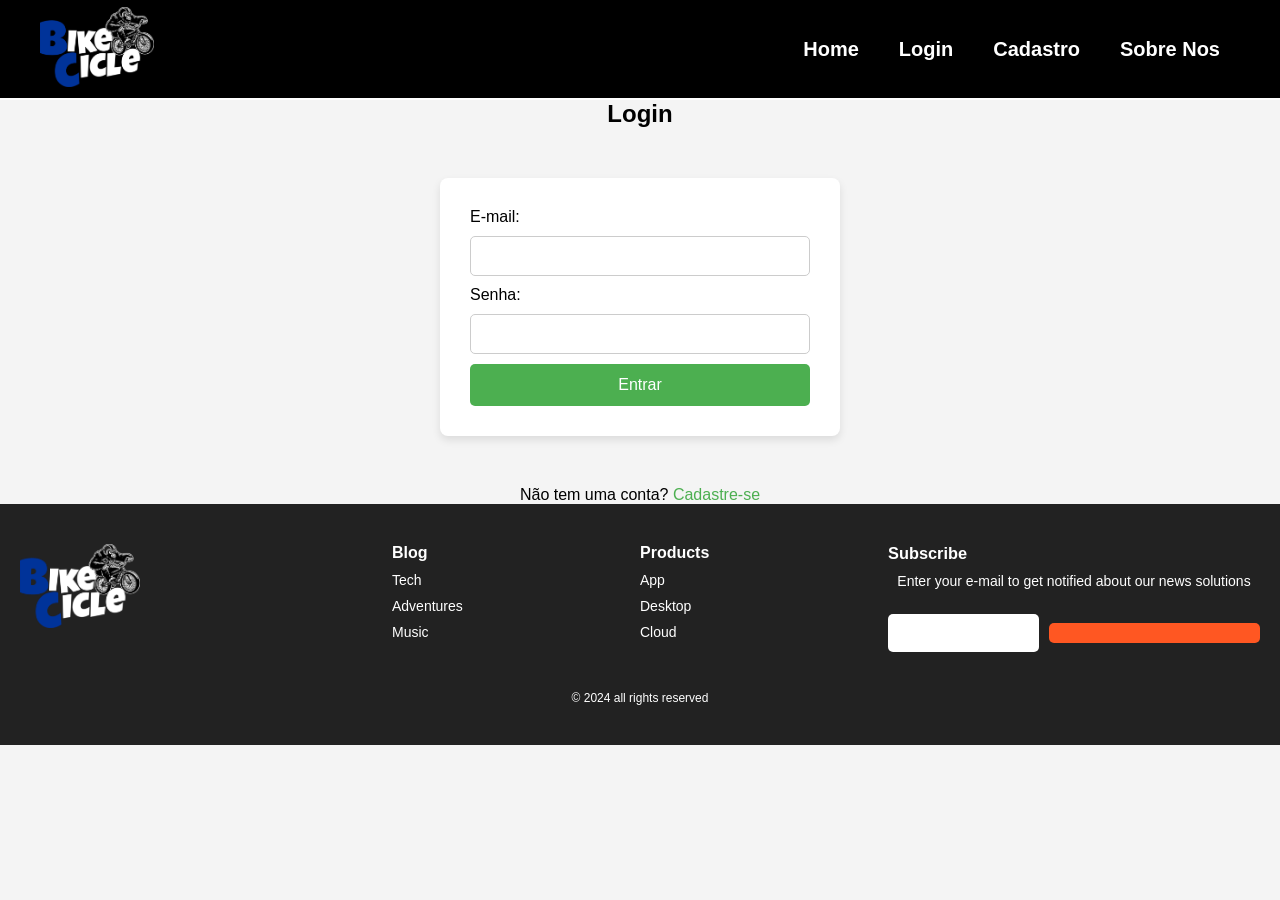
<file: site/formulario/login.html>
<!DOCTYPE html>
<html lang="pt-br">
<head>
    <link rel="stylesheet" href="../css/style.css"> <!-- Estilo geral -->
    <link rel="stylesheet" href="../css/header.css"> <!-- Estilo do cabeçalho -->
    <link rel="stylesheet" href="../css/footer.css"> <!-- Estilo do rodapé -->
    <link rel="stylesheet" href="../css/cadastro.css"> <!-- Estilo específico de cadastro -->
    
    <meta charset="UTF-8">
    <meta http-equiv="X-UA-Compatible" content="IE=edge">
    <meta name="viewport" content="width=device-width, initial-scale=1.0">
    <title>Login | BikeCicle</title>
</head>
<body>
    <header>
        <div id="LogoBike">
            <img src="../assets/Lyn 2.png" alt="Logo da Bike" class="logo-img">
        </div>
        <nav>
            <ul>
                <li><a href="../index.html">Home</a></li>
                <li><a href="login.html">Login</a></li>
                <li><a href="cadastro.html">Cadastro</a></li>
                <li><a href="#">Sobre Nos</a></li>
            </ul>
        </nav>
    </header>

    <main>
        <h1>Login</h1>
        <form action="#" method="post">
            <label for="email">E-mail:</label>
            <input type="email" id="email" name="email" required><br>
            <label for="password">Senha:</label>
            <input type="password" id="password" name="password" required><br>
            <button type="submit">Entrar</button>
        </form>
        <p>Não tem uma conta? <a href="cadastro.html">Cadastre-se</a></p>
    </main>

    <footer>
        <div id="footer_content">
            <div id="footer_contacts">
                <img src="../assets/Lyn 2.png" alt="Logo da Bike" class="logo-img">
                <div id="footer_social_media">
                    <a href="#" class="footer-link" id="instagram">
                        <i class="fa-brands fa-instagram"></i>
                    </a>
                    <a href="#" class="footer-link" id="facebook">
                        <i class="fa-brands fa-facebook"></i>
                    </a>
                    <a href="#" class="footer-link" id="whatsapp">
                        <i class="fa-brands fa-whatsapp"></i>
                    </a>
                </div>
            </div>
        </div>

        <ul class="footer-list">
            <li><h3>Blog</h3></li>
            <li><a href="#" class="footer-link">Tech</a></li>
            <li><a href="#" class="footer-link">Adventures</a></li>
            <li><a href="#" class="footer-link">Music</a></li>
        </ul>

        <ul class="footer-list">
            <li><h3>Products</h3></li>
            <li><a href="#" class="footer-link">App</a></li>
            <li><a href="#" class="footer-link">Desktop</a></li>
            <li><a href="#" class="footer-link">Cloud</a></li>
        </ul>

        <div id="footer_subscribe">
            <h3>Subscribe</h3>
            <p>Enter your e-mail to get notified about our news solutions</p>
            <div id="input_group">
                <input type="email" id="email">
                <button>
                    <i class="fa-regular fa-envelope"></i>
                </button>
            </div>
        </div>

        <div id="footer_copyrigth">
            &#169 2024 all rights reserved
        </div>
    </footer>
</body>
</html>
</file>
<file: site/css/style.css>
* {
    margin: 0;
    padding: 0;
    box-sizing: border-box;
}

body {
    font-family: Arial, sans-serif;
    background-color: white;
    display: flex;
    flex-direction: column;
    min-height: 100vh;
}

.carousel-container {
    position: relative;
    width: 100%;
    height: 80vh; /* Carrossel ocupa 80% da altura da tela */
    margin: 0 auto;
    overflow: hidden;
}

.carousel {
    display: flex;
    transition: transform 0.5s ease;
}

.carousel-image {
    width: 100%;
    height: 100%;
    object-fit: cover;
}

footer {
    background-color: #222;
    color: #fff;
    padding: 40px 20px;
    display: flex;
    flex-wrap: wrap;
    justify-content: space-between;
    align-items: flex-start;
    font-size: 14px;
}

#footer_content {
    display: flex;
    flex-direction: column;
    width: 30%;
    margin-bottom: 20px;
}

#footer_contacts h1 {
    margin-bottom: 10px;
}

#footer_contacts p {
    margin-bottom: 15px;
}

#footer_social_media {
    display: flex;
}

#footer_social_media a {
    margin-right: 10px;
    color: #fff;
    font-size: 18px;
}

.footer-list {
    list-style: none;
    padding: 0;
    margin: 0;
    width: 20%;
}

.footer-list li {
    margin-bottom: 10px;
}

.footer-list h3 {
    font-size: 16px;
    margin-bottom: 10px;
}

.footer-link {
    color: #fff;
    text-decoration: none;
    font-size: 14px;
}

.footer-link:hover {
    text-decoration: underline;
}

#footer_subscribe {
    width: 30%;
}

#footer_subscribe h3 {
    margin-bottom: 10px;
}

#footer_subscribe p {
    margin-bottom: 15px;
}

#input_group {
    display: flex;
    align-items: center;
}

#input_group input {
    padding: 10px;
    width: 70%;
    margin-right: 10px;
    border: none;
    border-radius: 5px;
}

#input_group button {
    padding: 10px;
    background-color: #ff5722;
    border: none;
    border-radius: 5px;
    color: #fff;
    cursor: pointer;
}

#footer_copyrigth {
    width: 100%;
    text-align: center;
    margin-top: 20px;
    font-size: 12px;
}

#footer_contacts img {
    width: 120px;
    height: auto;
    margin-bottom: 20px;
}

@media (max-width: 768px) {
    footer {
        flex-direction: column;
        align-items: center;
    }

    #footer_content, #footer_subscribe, .footer-list {
        width: 100%;
        margin-bottom: 20px;
    }

    #footer_social_media {
        justify-content: center;
    }

    #input_group input {
        width: 100%;
        margin-bottom: 10px;
    }

    #footer_copyrigth {
        font-size: 14px;
    }
}
</file>
<file: site/css/header.css>
body {
    font-family: Arial, sans-serif;
    background-color: #fff;
    margin: 0;
    padding: 0;
    height: 100vh;
    width: 100%;
}

h1, h2, h3, h4, h5, h6 {
    margin: 0;
    padding: 0;
}

header {
    background-color: black;
    color: #fff;
    width: 100%;
    height: 100px;
    padding: 20px 40px;
    font-size: 20px;
    font-weight: bold;
    display: flex;
    justify-content: space-between;
    align-items: center;
    box-sizing: border-box;
    max-width: 100%;
    margin: 0 auto;
    border-bottom: 2px solid #fff; 
}

#LogoBike img {
    height: 80px;
    width: auto;
}

header nav {
    display: flex;
    justify-content: center;
}

header nav ul {
    display: flex;
    list-style: none;
    margin: 0;
    padding: 0;
}

header nav ul li {
    margin: 0 20px;
    text-align: center;
    cursor: pointer;
}

header nav ul li:hover {
    border-bottom: 1px solid #fff;
    font-size: 22px;
}

a {
    color: rgb(255, 255, 255);
    text-decoration: none;
    text-align: center;
}
</file>
<file: site/css/footer.css>
footer {
    background-color: #222; 
    color: #fff;
    padding: 40px 20px;
    display: flex;
    flex-wrap: wrap;
    justify-content: space-between;
    align-items: flex-start;
    font-size: 14px;
}

#footer_content {
    display: flex;
    flex-direction: column;
    width: 30%;
    margin-bottom: 20px;
}

#footer_contacts h1 {
    margin-bottom: 10px;
}

#footer_contacts p {
    margin-bottom: 15px;
}

#footer_social_media {
    display: flex;
}

#footer_social_media a {
    margin-right: 10px;
    color: #fff;
    font-size: 18px;
}

.footer-list {
    list-style: none;
    padding: 0;
    margin: 0;
    width: 20%;
}

.footer-list li {
    margin-bottom: 10px;
}

.footer-list h3 {
    font-size: 16px;
    margin-bottom: 10px;
}

.footer-link {
    color: #fff;
    text-decoration: none;
    font-size: 14px;
}

.footer-link:hover {
    text-decoration: underline;
}

#footer_subscribe {
    width: 30%;
}

#footer_subscribe h3 {
    margin-bottom: 10px;
}

#footer_subscribe p {
    margin-bottom: 15px;
}

#input_group {
    display: flex;
    align-items: center;
}

#input_group input {
    padding: 10px;
    width: 70%;
    margin-right: 10px;
    border: none;
    border-radius: 5px;
}

#input_group button {
    padding: 10px;
    background-color: #ff5722;
    border: none;
    border-radius: 5px;
    color: #fff;
    cursor: pointer;
}

#footer_copyrigth {
    width: 100%;
    text-align: center;
    margin-top: 20px;
    font-size: 12px;
}

/*ajuste da logo no footer */
#footer_contacts img {
    width: 120px; 
    height: auto; 
    margin-bottom: 20px;
}

/* responsividade */
@media (max-width: 768px) {
    footer {
        flex-direction: column;
        align-items: center;
    }

    #footer_content, #footer_subscribe, .footer-list {
        width: 100%;
        margin-bottom: 20px;
    }

    #footer_social_media {
        justify-content: center;
    }

    #input_group input {
        width: 100%;
        margin-bottom: 10px;
    }

    #footer_copyrigth {
        font-size: 14px;
    }
}
</file>
<file: site/css/cadastro.css>
/* Estilização geral para as páginas de Login e Cadastro */
body {
    font-family: Arial, sans-serif;
    background-color: #f4f4f4;
    margin: 0;
    padding: 0;
}

/* Container de Formulários */
form {
    background-color: #fff;
    width: 100%;
    max-width: 400px;  
    margin: 50px auto;
    padding: 30px;
    border-radius: 8px;
    box-shadow: 0 4px 8px rgba(0, 0, 0, 0.1);
}

h1 {
    text-align: center;
    font-size: 24px;
    margin-bottom: 20px;
}

/* Estilização dos Inputs */
input[type="text"], 
input[type="email"], 
input[type="password"], 
input[type="tel"], 
input[type="date"], 
select {
    width: 100%;
    padding: 10px;
    margin: 10px 0;
    border: 1px solid #ccc;
    border-radius: 5px;
    font-size: 16px;
    box-sizing: border-box;
}

/* Estilização do botão */
button {
    background-color: #4CAF50;
    color: white;
    padding: 12px 20px;
    border: none;
    border-radius: 5px;
    width: 100%;
    font-size: 16px;
    cursor: pointer;
}

button:hover {
    background-color: #45a049;
}

/* Estilização do link de cadastro ou login */
p {
    text-align: center;
    margin-top: 10px;
}

p a {
    color: #4CAF50;
    text-decoration: none;
}

p a:hover {
    text-decoration: underline;
}

/* Responsividade */
@media (max-width: 768px) {
    form {
        width: 90%;
        padding: 20px;
    }

    h1 {
        font-size: 20px;
    }
}


input[type="checkbox"] {
    margin-right: 10px;
}

label[for="termos"] {
    font-size: 14px;
    display: inline-block;
    margin-top: 10px;
    color: #555;
}

/* Estilo para o checkbox e texto */
label[for="termos"] {
    font-size: 14px;
    color: #555;
}

label[for="termos"] input[type="checkbox"] {
    margin-right: 10px; 
    vertical-align: middle;
}

label[for="termos"] a {
    color: #4CAF50; 
    text-decoration: none;
}

label[for="termos"] a:hover {
    text-decoration: underline; 
}
</file>
